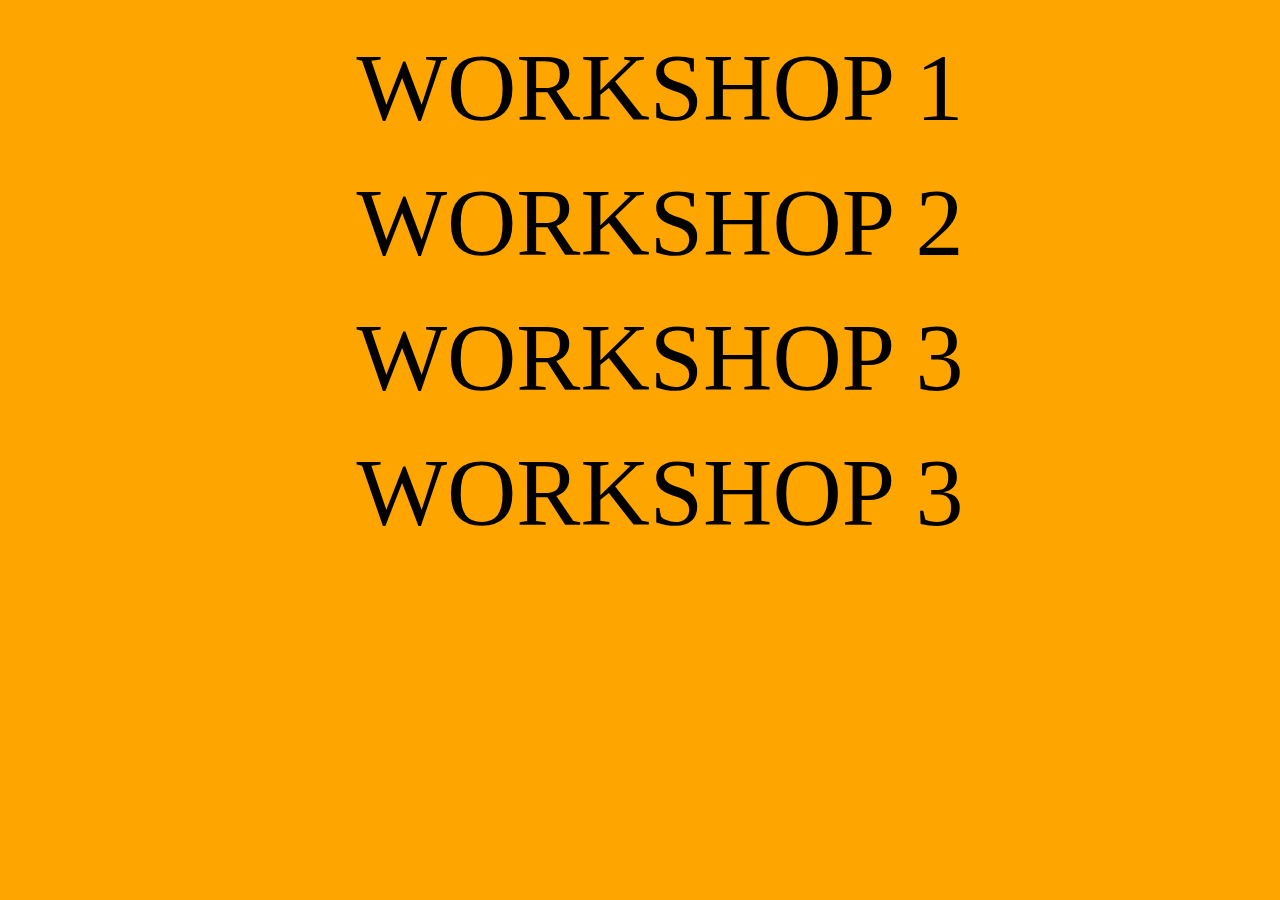
<file: index.html>
<!DOCTYPE html>
<html lang="en">
<head>
  <meta charset="UTF-8">
  <meta http-equiv="X-UA-Compatible" content="IE=edge">
  <meta name="viewport" content="width=device-width, initial-scale=1.0">
  <title>Document</title>
  <style type="text/css">
  	body{
  		background-color: orange;
  		display: flex;
  		justify-content: center;
  		align-items: center;
  	} 
  	ul{
         margin: 0;
  	}
  	ul li {
  		list-style: none;
  		margin: 24px;
  	}
  	ul li a {
  		text-decoration: none;
  		font-size: 6rem;
  		color: black;
  	}
  </style>
</head>
<body>
  <ul>
    <li><a href="./work1/index.html">WORKSHOP 1</a></li>
    <li><a href="./ws2/index.html">WORKSHOP 2</a></li>
    <li><a href="./to do list/indexxx.html">WORKSHOP 3</a></li>
    <li><a href="./W4/index.html">WORKSHOP 3</a></li>
  </ul>
</body>
</html>
</file>
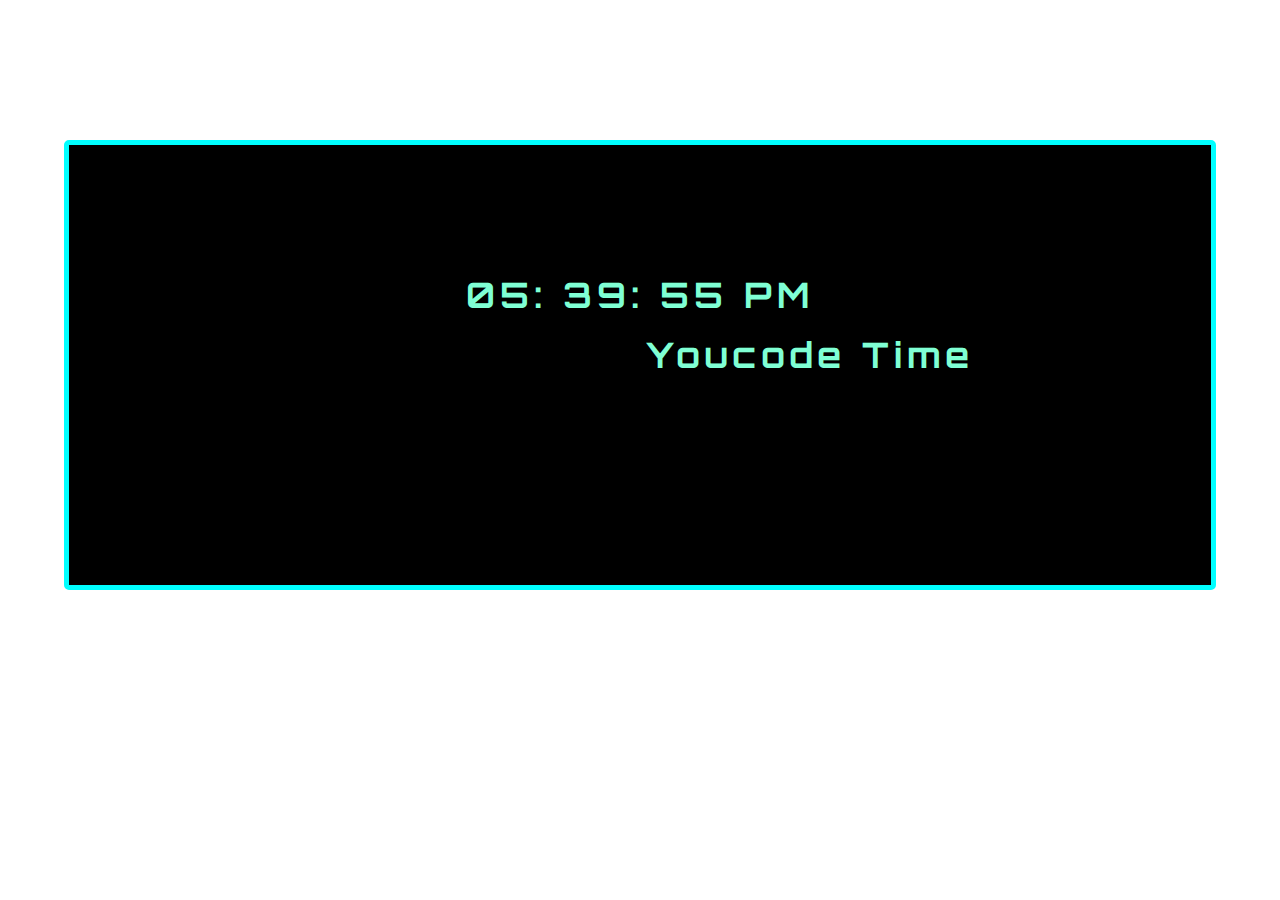
<file: horl/index.html>
<!DOCTYPE html>
<html lang="en">

<head>
    <meta charset="UTF-8">
    <meta http-equiv="X-UA-Compatible" content="IE=edge">
    <meta name="viewport" content="width=device-width, initial-scale=1.0">
    <link rel="stylesheet" href="style.css">
    <link rel="preconcert" href="https://fonts.gstatic.com">
    <link href="https://fonts.googleapis.com/css2?family=Orbitron&display=swap" rel="stylesheet">
    <script src="js.js"></script>


    <title>Clock Digital</title>
</head>

<body>
    <div class="clock">
        <div class="display">02:25:56 PM </div>
        <div class="YCD">Youcode Time</div>




    </div>
</body>

</html>
</file>
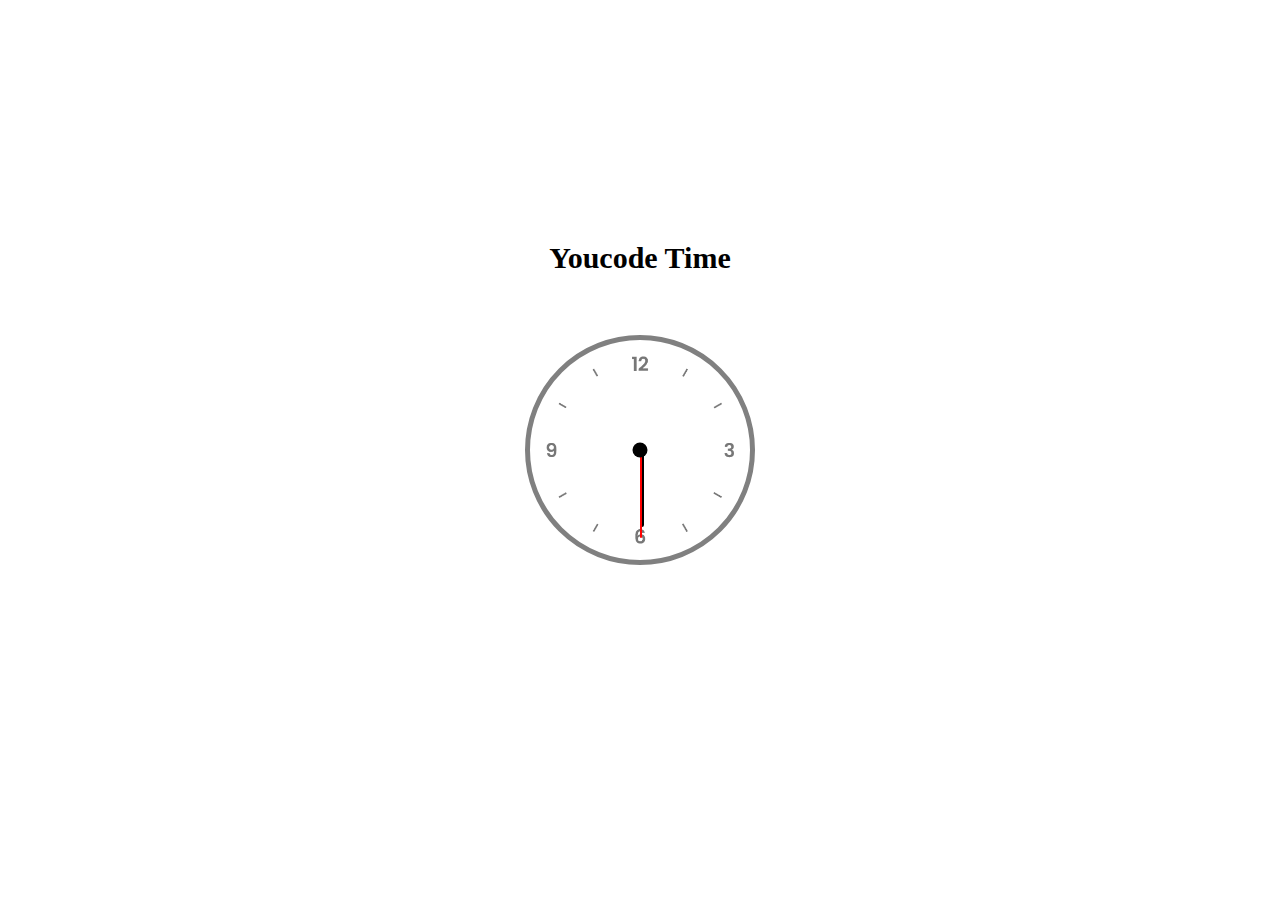
<file: work1/index.html>
<!DOCTYPE html>
<html>
    <head>
        <meta charset="UTF-8">
        <link rel="stylesheet" href="style.css">
        <title>horloge</title>

    </head>
    <h1>Youcode Time</h1>
    <body>

        <div  class="horloge">
            <div class="hand"></div>
            <div class="hand hour-needl"></div>
            <div class="hand min-needl"></div>
            <div class="hand second-needl"></div>
            
        </div>
        <script>
            var secondDiv = document.querySelector('.second-needl');
            var minDiv = document.querySelector('.min-needl');
            var hourDiv = document.querySelector('.hour-needl');
   
   
          function setDate(){
       
       var now = new Date();
       var seconds = now.getSeconds();
       var secDeg = ((seconds/60)* 360 );
       secondDiv.style.transform = `rotate(${secDeg}deg)`;
       
       
       var mins = now.getMinutes();
       var minDeg = ((mins/60) * 360) ;
       minDiv.style.transform = `rotate(${minDeg}deg)`;
       
       
       var hour = now.getHours();
       var hourDeg = ((hour/12)* 360) ;
       hourDiv.style.transform = `rotate(${hourDeg}deg)`;
       
       
   }
   
 setInterval(setDate,1000);

   </script>
    </body>
   


</html>
</file>
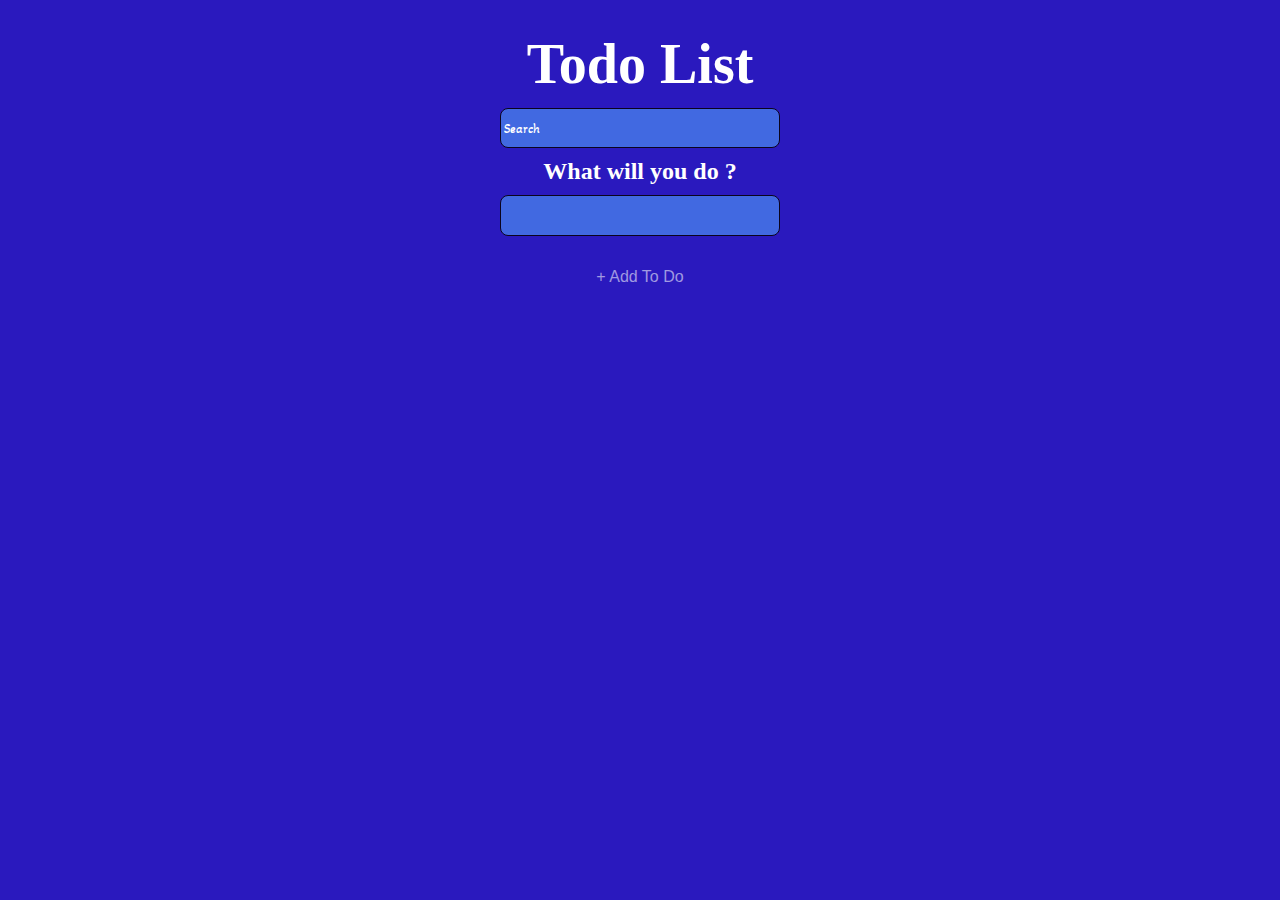
<file: to do list/indexxx.html>
<!DOCTYPE html>
<html lang="en">

<head>
    <meta charset="UTF-8">
    <meta http-equiv="X-UA-Compatible" content="IE=edge">
    <meta name="viewport" content="width=device-width, initial-scale=1.0">
    <link rel="preconnect" href="https://fonts.gstatic.com">
    <link rel="stylesheet" href="https://use.fontawesome.com/releases/v5.15.2/css/all.css" integrity="sha384-vSIIfh2YWi9wW0r9iZe7RJPrKwp6bG+s9QZMoITbCckVJqGCCRhc+ccxNcdpHuYu" crossorigin="anonymous">
    <link href="https://fonts.googleapis.com/css2?family=Akaya+Telivigala&display=swap" rel="stylesheet">
    <link rel="stylesheet" href="css2.css">
    <title>To do list</title>
</head>
<div class="todo">
    <h1>Todo List</h1>
    <form>
        <input class="search-todo " id="ser" type=" text " placeholder="Search"></input>
    </form>
    <div class="todo-div ">
        <ul class="todo-list ">

        </ul>
    </div>
    <h2>What will you do ?</h2>
    <form>
        <input class="search-todo todo-name " type=" text "></input>
        <br>
        <button class="btn">+ Add To Do</button>
    </form>

</div>

<body>
    <script src="js2.js"></script>
</body>

</html>
</file>
<file: horl/style.css>
* {
        margin: 0;
        padding: 0;
        box-sizing: border-box;
        font-family: 'Orbitron', sans-serif;
    }
    
    html,
    body {
        height: 100%;
        overflow: hidden;
    }
    
    .clock {
        background: black;
        height: 50%;
        width: 90%;
        line-height: 120px;
        text-align: center;
        padding: 0 5px;
        margin: 0 auto;
        margin-top: 140px;
        border: 5px solid cyan;
        border-radius: 5px;
    }
    
    .clock .display {
        font-size: 35px;
        color: aquamarine;
        letter-spacing: 5px;
        font-weight: bolder;
        position: relative;
        top: 90px;
    }
    
    .YCD {
        font-size: 35px;
        color: aquamarine;
        letter-spacing: 5px;
        font-weight: bolder;
        position: relative;
        top: 30px;
        left: 170px;
    }
</file>
<file: work1/style.css>
*{
    box-sizing: border-box;
    margin: 0;
    padding: 0;  
}

h1{
    position: absolute;
    margin-bottom: 30%;
    color: black;
    text-align: center;
    font-size: 30px;
}

body{
    height: 100vh;
    display: flex;
    justify-content: center;
    align-items: center;
}
.horloge{
    position: relative;
    margin: auto;
    width: 230px;
    height: 230px;
    border-radius: 50%;
    background-image: url(./clock.png);
    background-size: cover;
    border: solid;
    border-color: gray;
    border-width: 5px;

    
}
.horloge::after {
    content: '';
    position: absolute;
    background-color: black;
    z-index: 11;
    width: 15px;
    height: 15px;
    top: 50%;
    left: 50%;
    transform: translate(-50%, -50%);
    border-radius: 50%;
  }
.hand {
    position: absolute;
    top: 50%;
    left: 50%;
    transform-origin: top;
    border-radius: 2px;

}
.hour-needl{
    width: 4px;
    height: 20%;
    background-color: black
}
.min-needl{
    width: 4px;
    height: 35%;
    background-color: black
}
.second-needl{
    width: 2px;
    height: 40%;
    background-color: red;
}
</file>
<file: to do list/css2.css>
* {
        margin: 0px;
        padding: 0px
    }
    
    html {
        font-size: 16px;
       
    }
    
    body {
        background-color: #2a19be;
        color: white;
    }
    
    .todo {
        margin-top: 2rem;
        display: flex;
        flex-direction: column;
        justify-content: center;
        align-items: center;
    }
    
    h1 {
        font-size: 3.5rem;
        margin-bottom: 12px;
    }
    
    .search-todo {
        width: 17rem;
        height: 2rem;
        padding: .2rem;
        border-radius: .5rem;
        background-color:royalblue;
        border: 1px solid rgb(11, 4, 29);
        color: white;
    }
    
    form {
        display: flex;
        flex-direction: column;
        justify-content: center;
        align-items: center;
    }
    
    input:focus {
        outline: none !important;
        border-color: #719ECE;
    }
    
    .btn {
        border: none;
        background-color: inherit;
        padding: 14px 28px;
        font-size: 16px;
        cursor: pointer;
        color: rgba(255, 255, 255, 0.562);
    }
    
    .btn:hover {
        background: #eee;
        color: #243a9c;
    }
    
    .todo-do {
        margin-top: 10px;
        background: #170cb6;
        display: flex;
        border-radius: 10px;
    }
    
    .todo-names {
        padding: .2rem;
        width: 15.7rem;
        height: 1.5rem;
        margin-top: 10px;
        margin-bottom: 20px;
        list-style-type: none;
    }
    
    .trash-btn {
        background: #148126;
        color: black;
        border: none;
        float: left;
        padding: .5rem;
        border-radius: 10px;
    }
    
    h2 {
        margin-top: 10px;
        margin-bottom: 10px;
    }
    
     ::placeholder {
        color: white;
        opacity: 1;
        font-family: 'Akaya Telivigala', cursive;
    }
</file>
